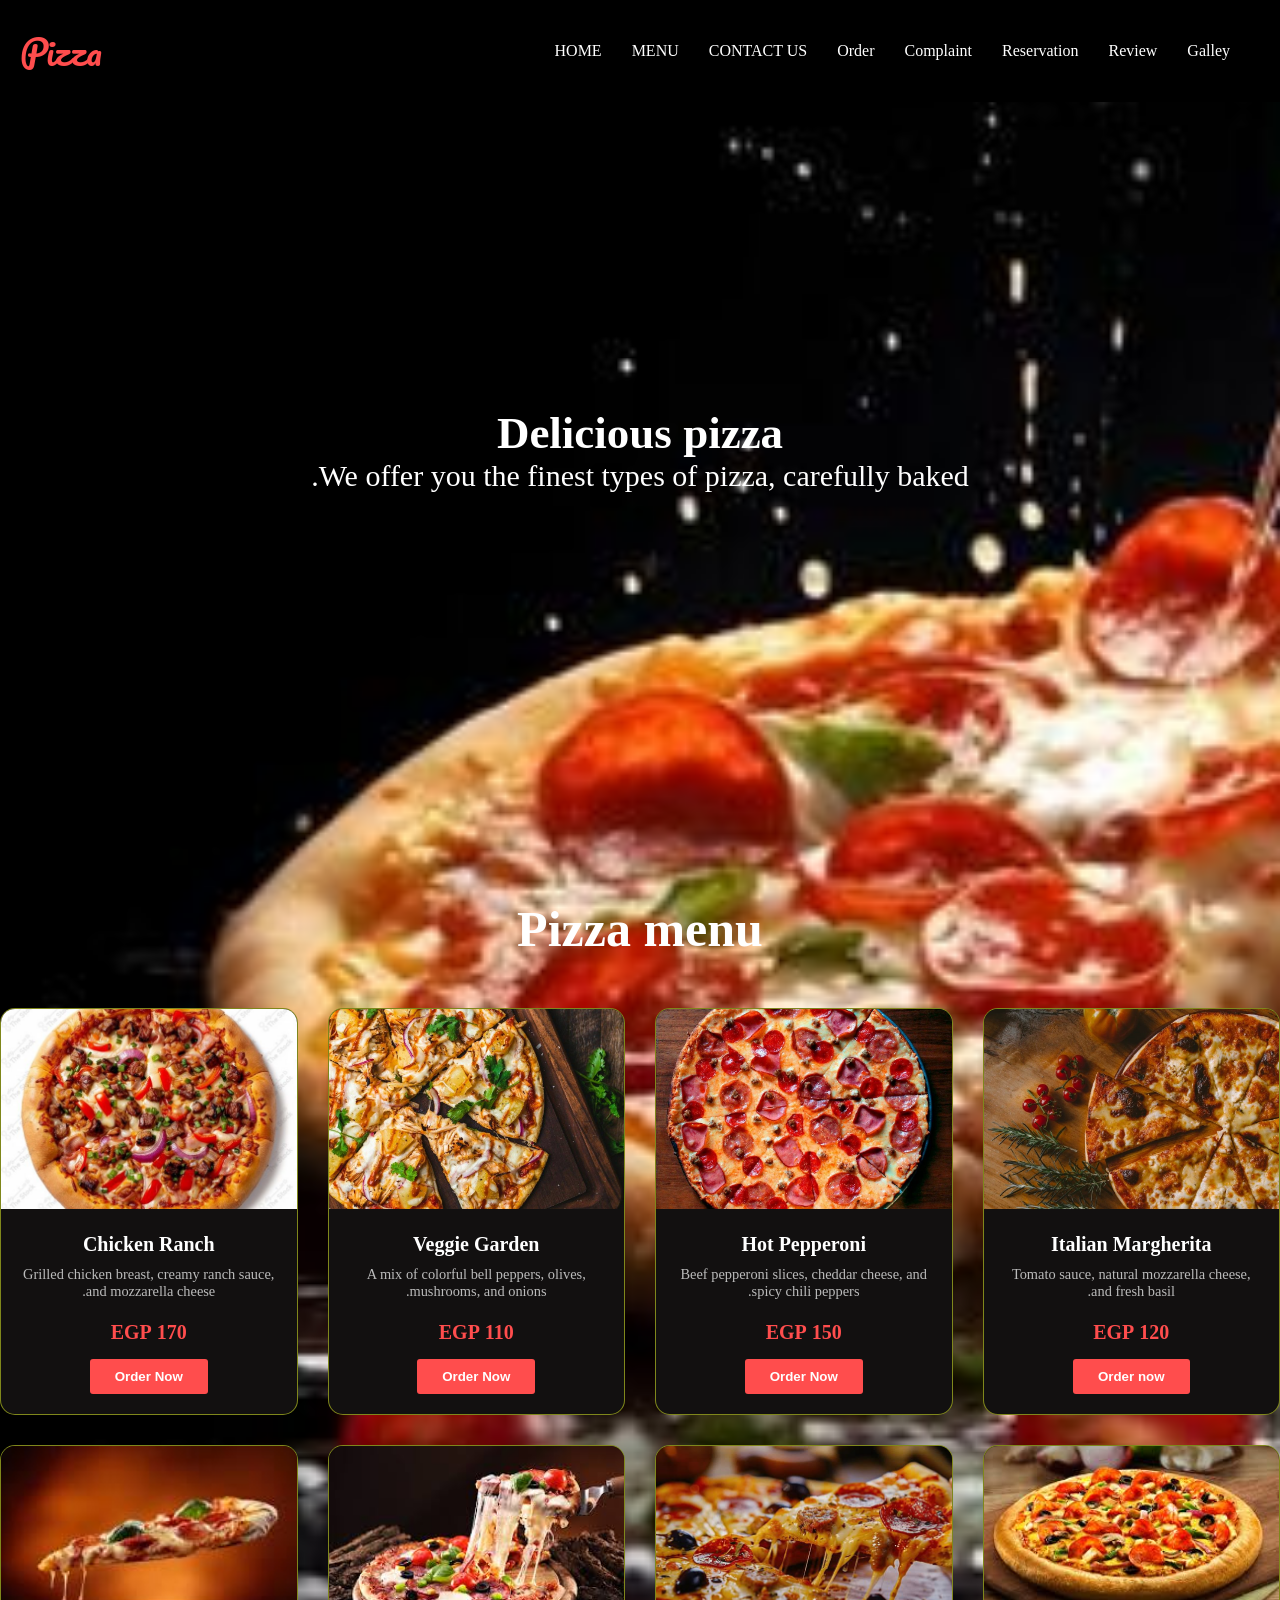
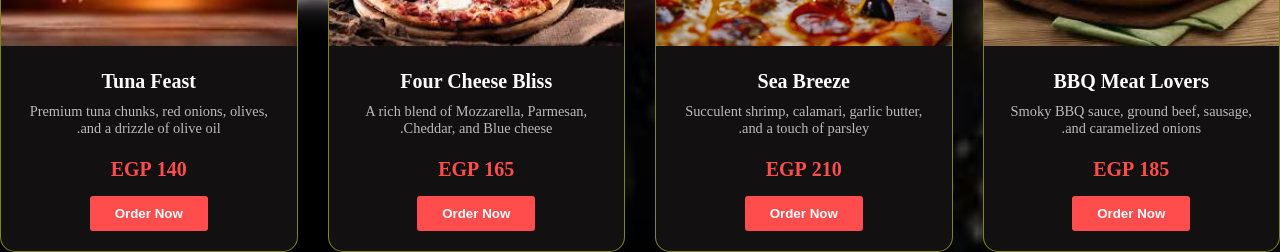
<file: index.html>
<!DOCTYPE html>
<html lang="ar" dir="rtl">
<head>
    <meta charset="UTF-8">
    <meta name="viewport" content="width=device-width, initial-scale=1.0">
    <title>Pizza World</title>

    <link href="https://fonts.googleapis.com/css2?family=Pacifico&family=Tajawal:wght@400;700&display=swap" rel="stylesheet">
    <link rel="stylesheet" href="style.css">
</head>
<body>


    <header>

        <nav>
            <ul>
                <li><a href="video.html">Galley</a></li>
                <li><a href="reviews.html"> Review</a></li>
                <li><a href="reservation.html"> Reservation</a></li>
                <li><a href="app.html">Complaint</a></li>
                <li><a href="test.html">Order</a></li>
                <li><a href="contact us.html">CONTACT US</a></li>
                <li><a href="#MENU">MENU</a></li>
                <li><a href="index.html">HOME</a></li>
                
            </ul>
        </nav>
         <div class="logo">Pizza</div>
       
    </header>

    
    <section class="jou-section">
        <div class="jou-overlay">
            <h1>Delicious pizza</h1>
            <p class="prag">We offer you the finest types of pizza, carefully baked.</p>
        </div>
    </section>

    
    <section class="menu-CONT" id="MENU">
        <h2 class="section-title">Pizza menu</h2>
        <div class="cards-grid">
            
       
            <div class="pizza-card">
                <div class="card-img">
                    <img src="img/pizza1.jpg" alt="">
                </div>
                <div class="card-info">
                    <h3>Italian Margherita</h3>
                    <p>Tomato sauce, natural mozzarella cheese, and fresh basil.</p>
                    <div class="price">120 EGP</div>
                   <a href="test.html"></a> <button class="order-B">Order now</button></a>
                </div>
            </div>
           
            <div class="pizza-card">
                <div class="card-img">
                    <img src="img/pizza2.jpg" alt="Hot Pepperoni Pizza">
                </div>
                <div class="card-info">
                    <h3>Hot Pepperoni</h3>
                    <p>Beef pepperoni slices, cheddar cheese, and spicy chili peppers.</p>
                    <div class="price">150 EGP</div>
                   <a href="test.html"><button class="order-B">Order Now</button></a>
                </div>
            </div>

            <div class="pizza-card">
                <div class="card-img">
                    <img src="img/pizza3.jpg" alt="Veggie Pizza">
                </div>
                <div class="card-info">
                    <h3>Veggie Garden</h3>
                    <p>A mix of colorful bell peppers, olives, mushrooms, and onions.</p>
                    <div class="price">110 EGP</div>
                  <a href="test.html"> <button class="order-B">Order Now</button></a>
                </div>
            </div>

            
            <div class="pizza-card">
                <div class="card-img">
                    <img src="img/pizza4.jpg" alt="Chicken Ranch Pizza">
                </div>
                <div class="card-info">
                    <h3>Chicken Ranch</h3>
                    <p>Grilled chicken breast, creamy ranch sauce, and mozzarella cheese.</p>
                    <div class="price">170 EGP</div>
                 <a href="test.html">   <button class="order-B">Order Now</button></a>
                </div>
            </div>
            
           
            <div class="pizza-card">
                <div class="card-img">
                    <img src="img/images.jpg" alt="BBQ Meat Pizza">
                </div>
                <div class="card-info">
                    <h3>BBQ Meat Lovers</h3>
                    <p>Smoky BBQ sauce, ground beef, sausage, and caramelized onions.</p>
                    <div class="price">185 EGP</div>
                   <a href="test.html"> <button class="order-B">Order Now</button></a>
                </div>
            </div>
            <div class="pizza-card">
                <div class="card-img">
                    <img src="img/pizza6.jpg" alt="Seafood Pizza">
                </div>
                <div class="card-info">
                    <h3>Sea Breeze</h3>
                    <p>Succulent shrimp, calamari, garlic butter, and a touch of parsley.</p>
                    <div class="price">210 EGP</div>
                  <a href="test.html">  <button class="order-B">Order Now</button></a>
                </div>
            </div>

            
            <div class="pizza-card">
                <div class="card-img">
                    <img src="img/pizza7.jpg" alt="Four Cheese Pizza">
                </div>
                <div class="card-info">
                    <h3>Four Cheese Bliss</h3>
                    <p>A rich blend of Mozzarella, Parmesan, Cheddar, and Blue cheese.</p>
                    <div class="price">165 EGP</div>
                <a href="test.html">  <button class="order-B">Order Now</button></a>  
                </div>
            </div>
            <div class="pizza-card">
                <div class="card-img">
                    <img src="img/ppiza.jpg" alt="Tuna Pizza">
                </div>
                <div class="card-info">
                    <h3>Tuna Feast</h3>
                    <p>Premium tuna chunks, red onions, olives, and a drizzle of olive oil.</p>
                    <div class="price">140 EGP</div>
                 <a href="test.html">   <button class="order-B">Order Now</button></a>
                </div>
            </div>
     </div>
        
    </section>
    
</body>
</html>
</file>
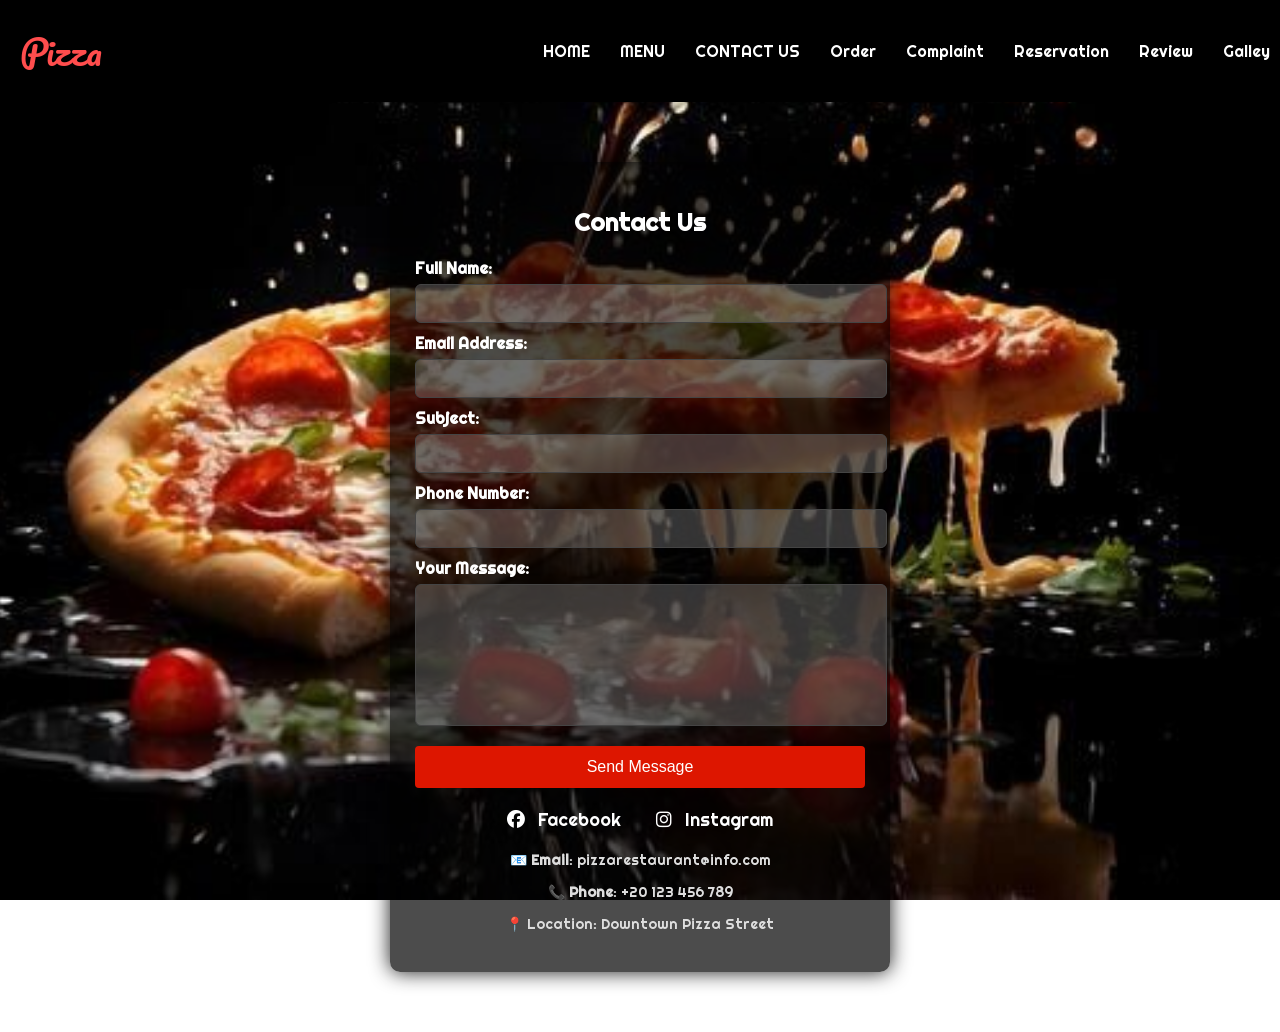
<file: contact us.html>
<!DOCTYPE html>
<html lang="en">
<head>
  <meta charset="UTF-8">
  <title>Contact Us</title>
  <link rel="stylesheet" href="contact.css">
  <link rel="stylesheet" href="https://cdnjs.cloudflare.com/ajax/libs/font-awesome/6.5.0/css/all.min.css">
  <link href="https://fonts.googleapis.com/css2?family=Righteous&display=swap" rel="stylesheet">
    <link href="https://fonts.googleapis.com/css2?family=Pacifico&family=Tajawal:wght@400;700&display=swap" rel="stylesheet">

</head>
<body>
   <header>
        <div class="logo">Pizza</div>
        <nav>
            <ul>
                 <li><a href="index.html">HOME</a></li>
                  <li><a href="index.html#MENU">MENU</a></li>
                <li><a href="contact us.html">CONTACT US</a></li>
                <li><a href="test.html">Order</a></li>
                <li><a href="app.html">Complaint</a></li>
                <li><a href="reservation.html"> Reservation</a></li>
                <li><a href="reviews.html"> Review</a></li>
                <li><a href="video.html">Galley</a></li>
                
            </ul>
        </nav>
        
    </header>
  <div class="contact-container">
    <h2>Contact Us</h2>
    <form>
      <label for="name">Full Name:</label>
      <input type="text" id="name" name="name" required>

      <label for="email">Email Address:</label>
      <input type="email" id="email" name="email" required>

      <label for="subject">Subject:</label>
      <input type="text" id="subject" name="subject" required>

      <label for="phone">Phone Number:</label>
      <input type="tel" id="phone" name="phone">

      <label for="message">Your Message:</label>
      <textarea id="message" name="message" required></textarea>

      <button type="submit" class="btn">Send Message</button>
<div class="social-links">
  <a href="https://www.facebook.com/pizzarestaurant" target="_blank">
    <i class="fab fa-facebook"></i> Facebook
  </a>
  <a href="https://www.instagram.com/pizzarestaurant" target="_blank">
    <i class="fab fa-instagram"></i> Instagram
  </a>
</div>


    </form>

    <div class="info">
      <p>📧 <b>Email</b>: pizzarestaurant@info.com</p>
      <p>📞 <b>Phone</b>: +20 123 456 789</p>
      <p>📍 Location: Downtown Pizza Street</p>
    </div>
  </div>
</body>
</html>
</file>
<file: style.css>
* {
    margin: 0;
    padding: 0;
    box-sizing: border-box;
}

body {
    background-image: url(img/back.jpg);
    background-size: cover;
    background-repeat: no-repeat;
    color: #fff;
}

.jou-section {
    display: flex;           
    justify-content: center; 
    align-items: center;      
    min-height: 100vh;        
    text-align: center; 
    font-size: 30px;    
}

header {
    display: flex;
    justify-content: space-between;
    align-items: center;
    padding: 20px;
    background-color :black;
    position: fixed;
    width: 100%;
}

.logo {
    font-family: 'Pacifico', cursive; 
    font-size: 35px;
    color: #ff4d4d;
}

nav ul {
    display: flex;
    list-style: none;
}

 li {
    margin-right: 30px;
}

 li a {
    color: white;
    text-decoration: none;;
    transition: 0.3s;
}

 li a:hover {
    color: #ff4d4d;
}


.all-section {
    height: 80vh;
    display: flex;
    align-items: center;
    justify-content: center;
    text-align: center;
}

.all-overlay {

    padding: 40px;
    border-radius: 20px;
}


.menu-container {
    padding: 80px;
}

.section-title {
    text-align: center;
    font-size: 50px;
    margin-bottom: 50px;
    color: white;
}

.cards-grid {
    display: grid;
    grid-template-columns: repeat(auto-fit, minmax(280px, 1fr)); 
    gap: 30px;
}

.pizza-card {
    background:#121010;
    border-radius: 15px;
    overflow: hidden;
    border: 1px solid #e6f72583;
}

.pizza-card:hover {


    border: 3px solid red;
}

.card-img img {
    width: 100%;
    height: 200px;
    object-fit: cover;
}

.card-info {
    padding: 20px;
    text-align: center;
}

.card-info h3 {
    margin-bottom: 10px;
    font-size:20PX;
}

.card-info p {
    color: #bbb;
    font-size: 0.9rem;
    margin-bottom: 15px;
    height: 40px;
}

.price {
    font-size: 20PX;
    font-weight: bold;
    color: #ff4d4d;
    margin-bottom: 15px;
}

.order-B {
    background: #ff4d4d;
    color: white;
    border: none;
    padding: 10px 25px;
    border-radius: 3px;
    font-weight: bold;
    transition: 0.3s;
}

.order-B:hover {
    background: #cc0000;
}
</file>
<file: contact.css>
body {
  font-family: 'Righteous', sans-serif;
  background: url('img/back.jpg') no-repeat center center fixed;
  background-size: cover;
  margin: 0;
  padding: 0;
}
header {
    display: flex;
    justify-content: space-between;
    align-items: center;
    padding: 20px;
    background-color :black;
   
    margin: 0px;
    width: 100%;
}

.logo {
    font-family: 'Pacifico', cursive; 
    font-size: 35px;
    color: #ff4d4d;
}

nav ul {
    display: flex;
    list-style: none;
}

 li {
    margin-right: 30px;
}

 li a {
    color: white;
    text-decoration: none;;
    transition: 0.3s;
}

 li a:hover {
    color: #ff4d4d;
}

.contact-container {
  width: 450px;
  margin: 60px auto;
  background: rgba(0,0,0,0.7);
  padding: 25px;
  border-radius: 10px;
  box-shadow: 0 0 20px rgba(0,0,0,0.9);
  color: #fff;

  /* Animation */
  opacity: 0;
  transform: translateY(20px);
  animation: fadeInUp 1s ease forwards;
}


@keyframes fadeInUp {
  from {
    opacity: 0;
    transform: translateY(20px);
  }
  to {
    opacity: 1;
    transform: translateY(0);
  }
}


h1, h2, h3 {
  font-family: 'Righteous', sans-serif;
}

p, label, input, textarea {
  font-family: 'Righteous', sans-serif; 
}

h2 {
  text-align: center;
  margin-bottom: 20px;
  color: #ffffff; 
}

label {
  display: block;
  margin: 10px 0 5px;
  font-weight: bold;
}

input, textarea {
  width: 100%;
  padding: 10px;
  border: 1px solid #444;
  border-radius: 6px;
  background: rgba(255, 255, 255, 0.2); 
  color: #fff; 
  transition: 0.3s ease; 
}

input:focus, textarea:focus {
  border-color: #f1c40f; 
  background: #ffffff;   
  color: #000;           
  outline: none;
}


textarea {
  resize: none;
  height: 120px;
}

.btn {
  margin-top: 15px;
  width: 100%;
  padding: 12px;
  background: #dd1600;
  color: #ffffff;
  border: none;
  border-radius: 4px;
  cursor: pointer;
  font-size: 16px;
}

.btn:hover {
  background: #c0392b;
}

.info {
  margin-top: 20px;
  font-size: 14px;
  text-align: center;
  color: #ddd;
}
.social-links {
  margin-top: 20px;
  text-align: center;
}

.social-links a {
  margin: 0 15px;
  text-decoration: none;
  color: #fff;
  font-size: 18px;
  transition: 0.3s;
}

.social-links a:hover {
  color: #e74c3c; 
}

.social-links i {
  margin-right: 8px; 
}
</file>
